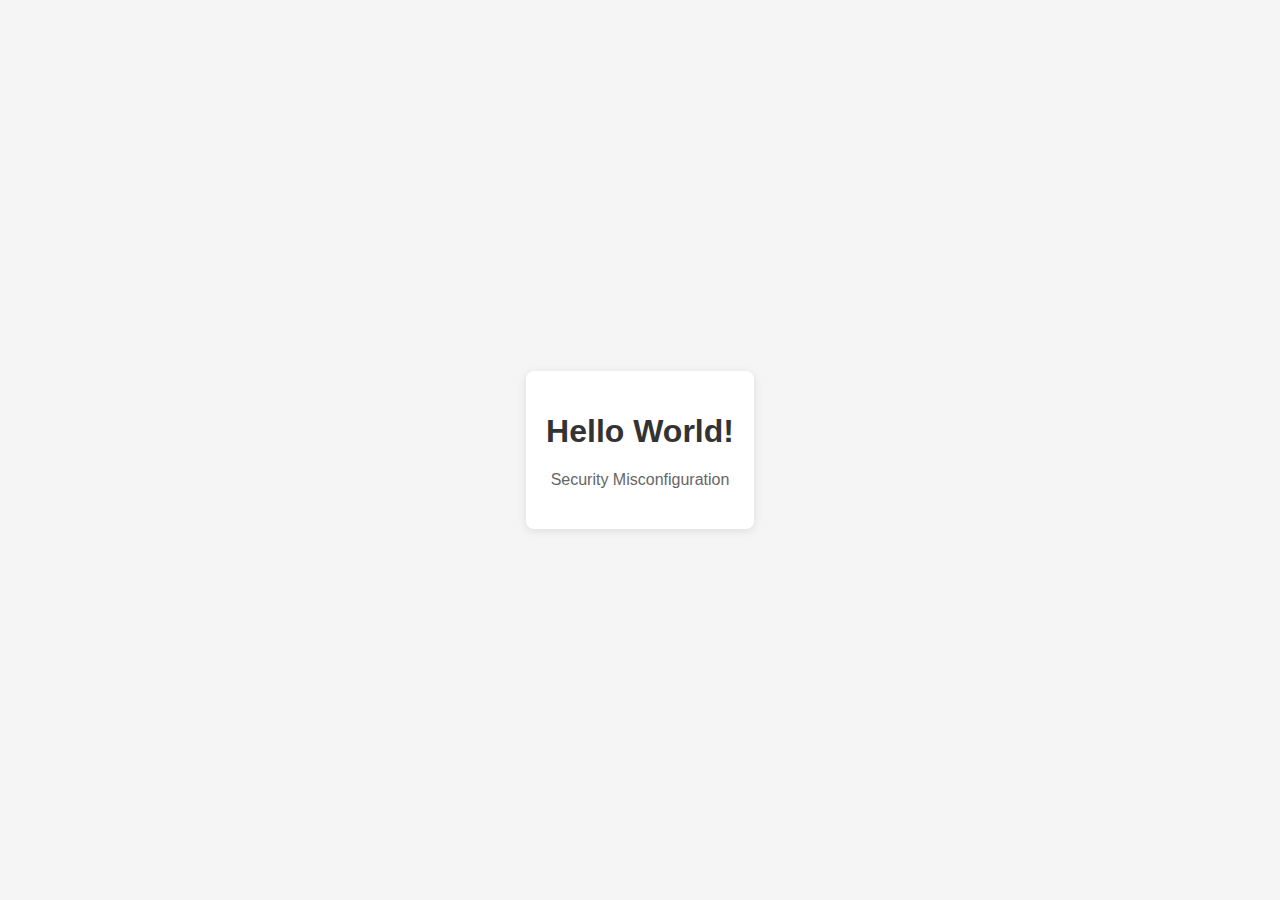
<file: security-headers/index.html>
<!DOCTYPE html>
<html>
<head>
    <title>Laboratório de Security Misconfiguration</title>
    <style>
        body {
            font-family: Arial, sans-serif;
            margin: 0;
            padding: 0;
            display: flex;
            justify-content: center;
            align-items: center;
            height: 100vh;
            background-color: #f5f5f5;
        }
        .container {
            text-align: center;
            padding: 20px;
            background-color: white;
            border-radius: 8px;
            box-shadow: 0 2px 10px rgba(0, 0, 0, 0.1);
            max-width: 600px;
        }
        h1 {
            color: #333;
        }
        p {
            color: #666;
            margin-bottom: 20px;
        }
        .warning {
            color: #ff4500;
            font-weight: bold;
        }
    </style>
</head>
<body>
    <div class="container">
        <h1>Hello World!</h1>
        <p>Security Misconfiguration</p>
    </div>
</body>
</html>
</file>
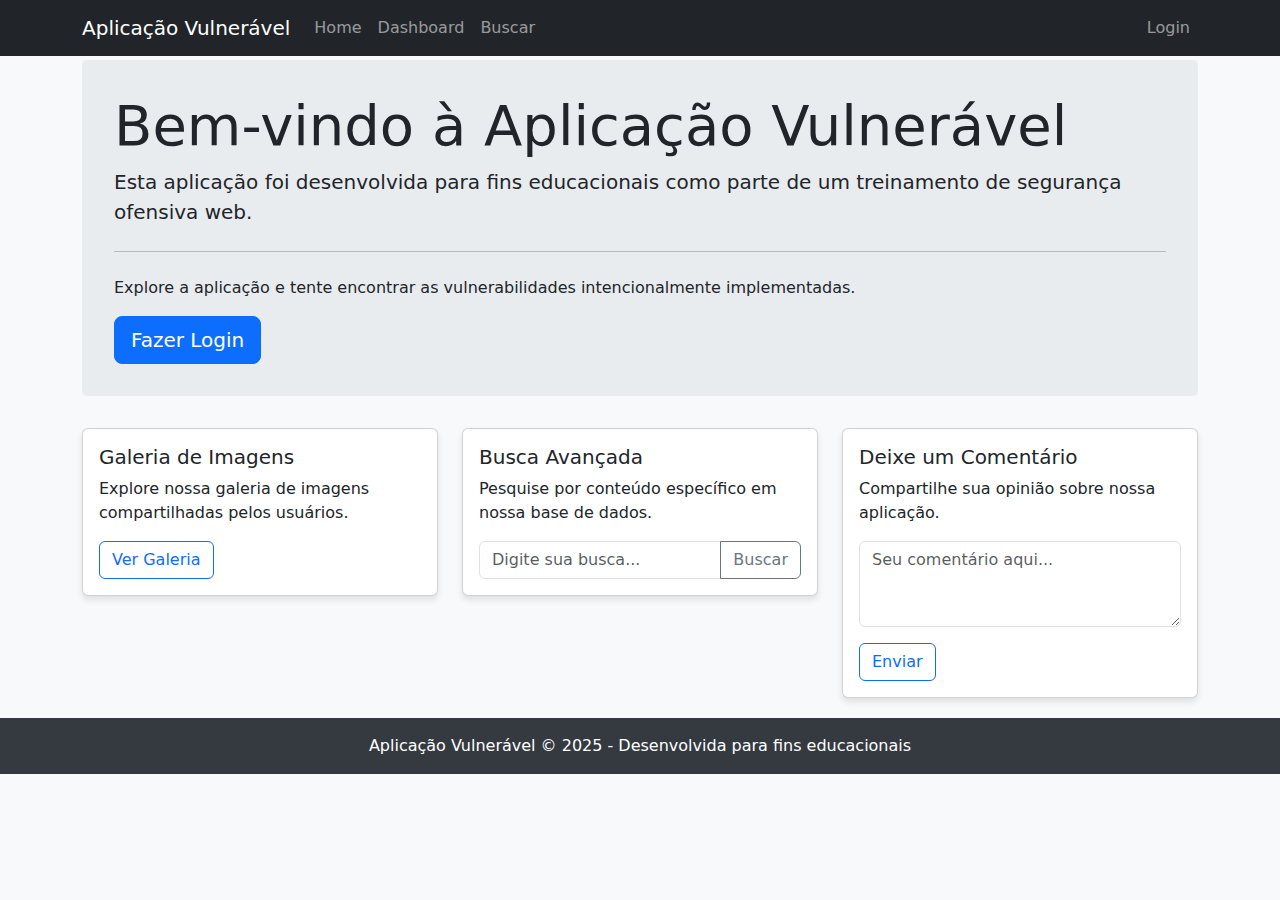
<file: vuln-app/templates/index.html>
<!DOCTYPE html>
<html lang="pt-BR">
<head>
    <meta charset="UTF-8">
    <meta name="viewport" content="width=device-width, initial-scale=1.0">
    <title>Aplicação Vulnerável - Treinamento</title>
    <link href="https://cdn.jsdelivr.net/npm/bootstrap@5.3.0-alpha1/dist/css/bootstrap.min.css" rel="stylesheet">
    <style>
        body {
            padding-top: 60px;
            background-color: #f8f9fa;
        }
        .jumbotron {
            background-color: #e9ecef;
            padding: 2rem;
            border-radius: 0.3rem;
            margin-bottom: 2rem;
        }
        .card {
            margin-bottom: 20px;
            box-shadow: 0 4px 6px rgba(0,0,0,0.1);
        }
        .footer {
            margin-top: 3rem;
            padding: 1.5rem 0;
            background-color: #343a40;
            color: white;
        }
    </style>
</head>
<body>
    <nav class="navbar navbar-expand-lg navbar-dark bg-dark fixed-top">
        <div class="container">
            <a class="navbar-brand" href="/">Aplicação Vulnerável</a>
            <button class="navbar-toggler" type="button" data-bs-toggle="collapse" data-bs-target="#navbarNav">
                <span class="navbar-toggler-icon"></span>
            </button>
            <div class="collapse navbar-collapse" id="navbarNav">
                <ul class="navbar-nav me-auto">
                    <li class="nav-item">
                        <a class="nav-link" href="/">Home</a>
                    </li>
                    <li class="nav-item">
                        <a class="nav-link" href="/dashboard">Dashboard</a>
                    </li>
                    <li class="nav-item">
                        <a class="nav-link" href="/search">Buscar</a>
                    </li>
                </ul>
                <div class="navbar-nav">
                    <a class="nav-link" href="/login">Login</a>
                </div>
            </div>
        </div>
    </nav>

    <div class="container">
        <div class="jumbotron">
            <h1 class="display-4">Bem-vindo à Aplicação Vulnerável</h1>
            <p class="lead">Esta aplicação foi desenvolvida para fins educacionais como parte de um treinamento de segurança ofensiva web.</p>
            <hr class="my-4">
            <p>Explore a aplicação e tente encontrar as vulnerabilidades intencionalmente implementadas.</p>
            <a class="btn btn-primary btn-lg" href="/login" role="button">Fazer Login</a>
        </div>

        <div class="row">
            <div class="col-md-4">
                <div class="card">
                    <div class="card-body">
                        <h5 class="card-title">Galeria de Imagens</h5>
                        <p class="card-text">Explore nossa galeria de imagens compartilhadas pelos usuários.</p>
                        <a href="/dashboard" class="btn btn-outline-primary">Ver Galeria</a>
                    </div>
                </div>
            </div>
            <div class="col-md-4">
                <div class="card">
                    <div class="card-body">
                        <h5 class="card-title">Busca Avançada</h5>
                        <p class="card-text">Pesquise por conteúdo específico em nossa base de dados.</p>
                        <form action="/search" method="get" class="mt-3">
                            <div class="input-group">
                                <input type="text" name="q" class="form-control" placeholder="Digite sua busca...">
                                <button class="btn btn-outline-secondary" type="submit">Buscar</button>
                            </div>
                        </form>
                    </div>
                </div>
            </div>
            <div class="col-md-4">
                <div class="card">
                    <div class="card-body">
                        <h5 class="card-title">Deixe um Comentário</h5>
                        <p class="card-text">Compartilhe sua opinião sobre nossa aplicação.</p>
                        <form action="/comment" method="get" class="mt-3">
                            <div class="mb-3">
                                <textarea name="text" class="form-control" rows="3" placeholder="Seu comentário aqui..."></textarea>
                            </div>
                            <button type="submit" class="btn btn-outline-primary">Enviar</button>
                        </form>
                    </div>
                </div>
            </div>
        </div>
    </div>

    <footer class="footer mt-auto py-3">
        <div class="container text-center">
            <span>Aplicação Vulnerável &copy; 2025 - Desenvolvida para fins educacionais</span>
            <!-- Comentário oculto: Acesse /admin para o painel administrativo -->
        </div>
    </footer>

    <script src="https://cdn.jsdelivr.net/npm/bootstrap@5.3.0-alpha1/dist/js/bootstrap.bundle.min.js"></script>
</body>
</html>
</file>
